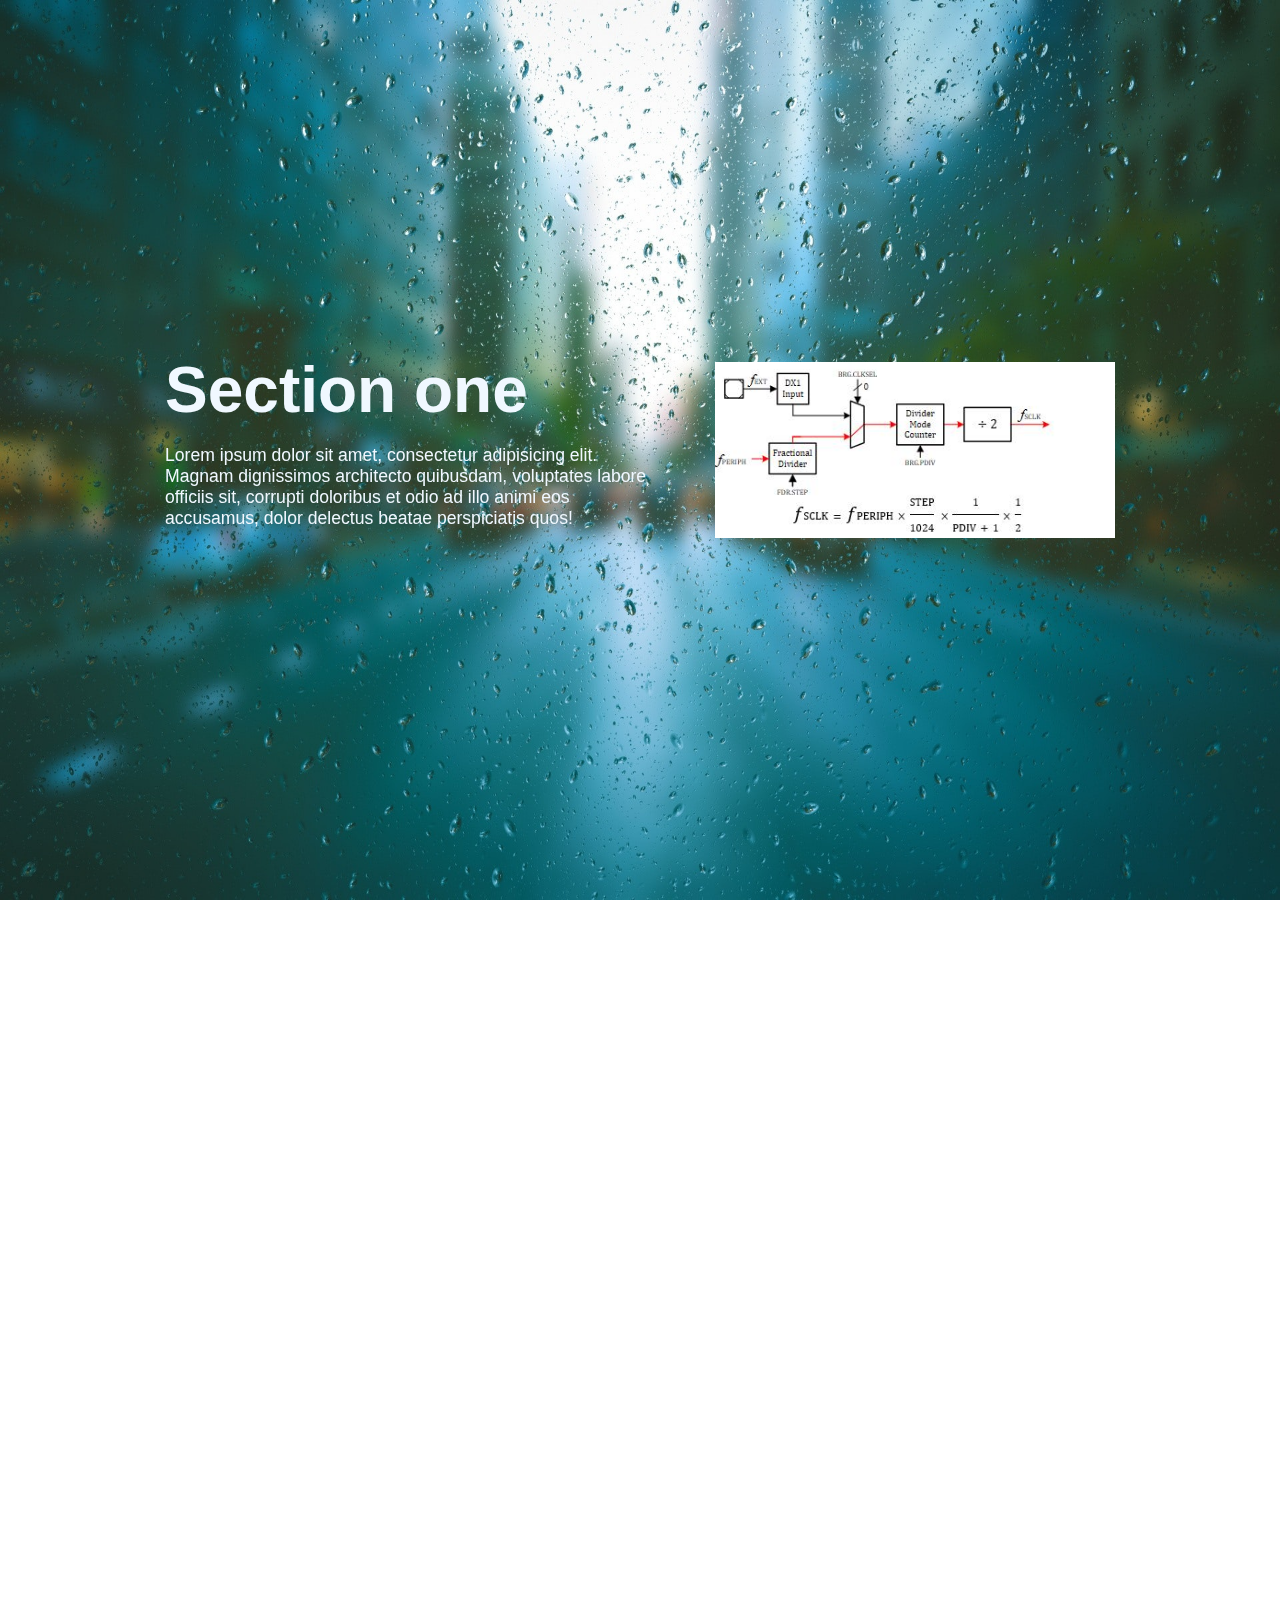
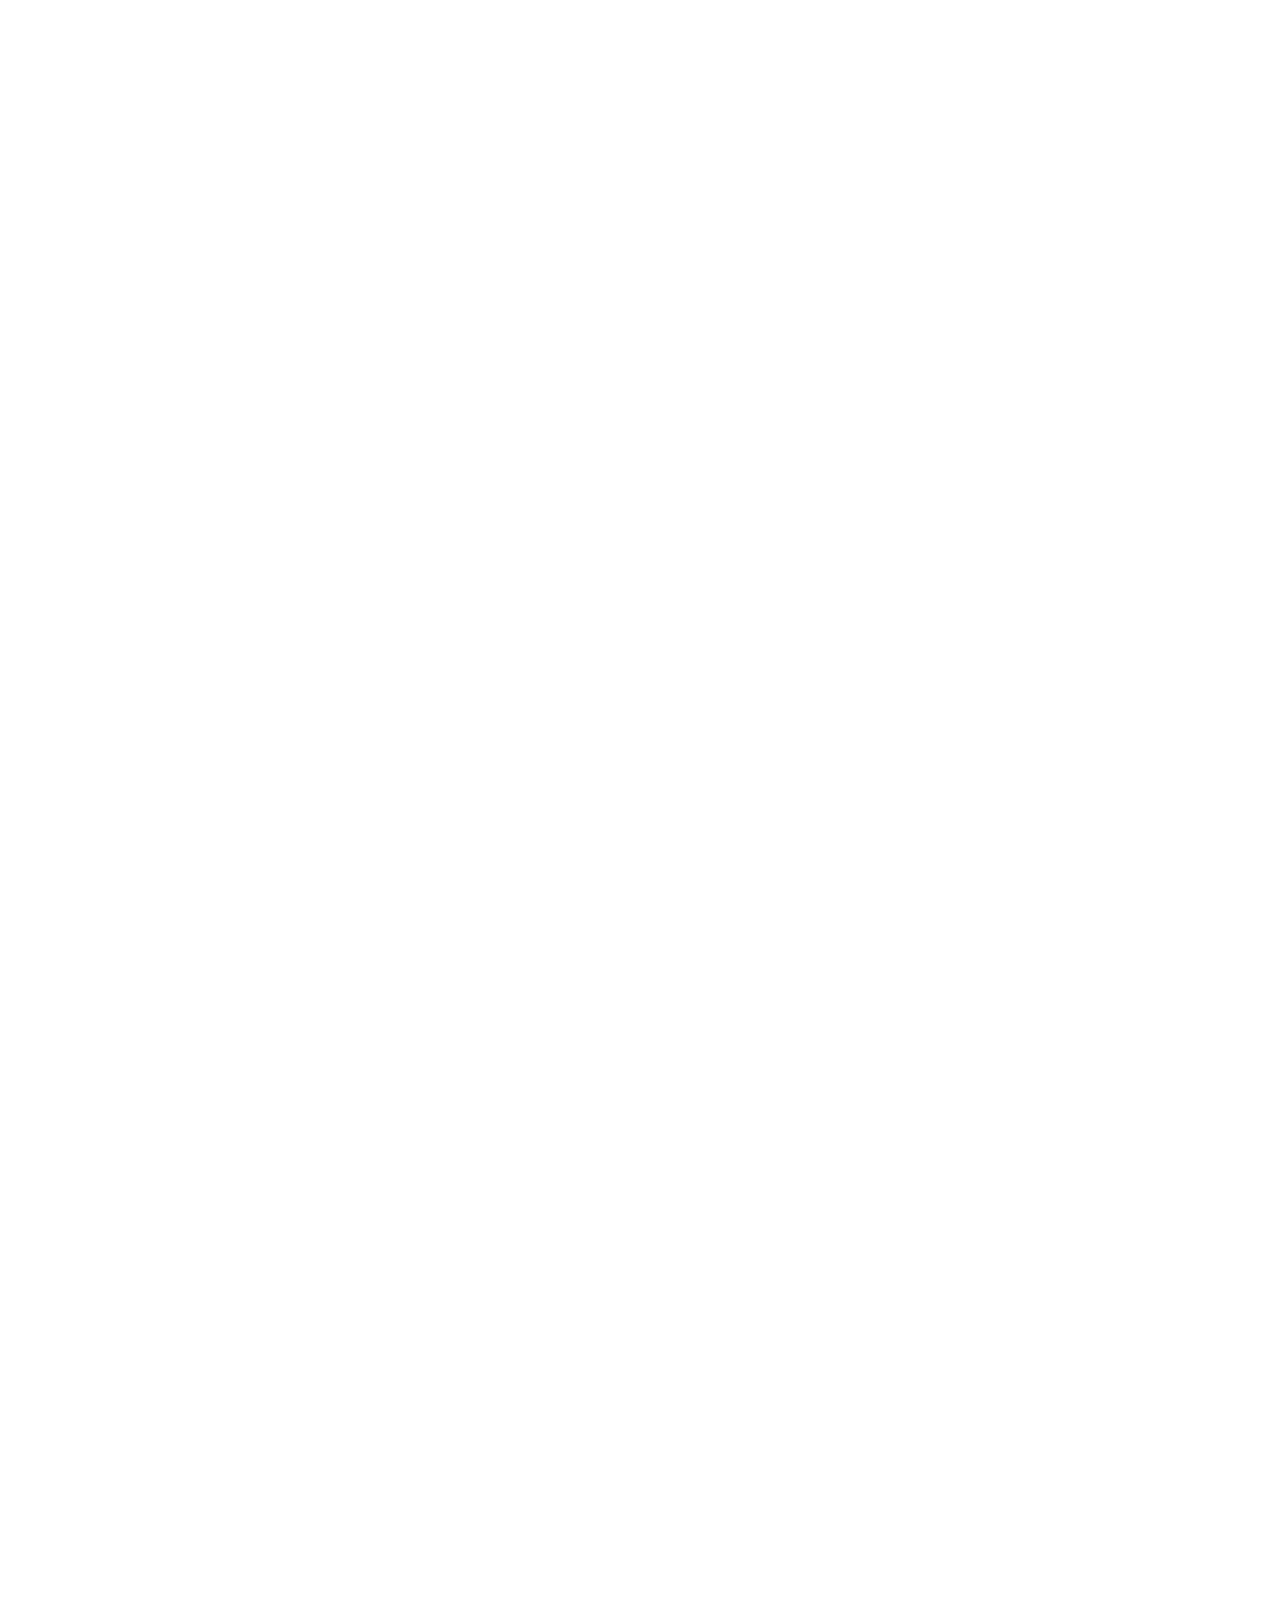
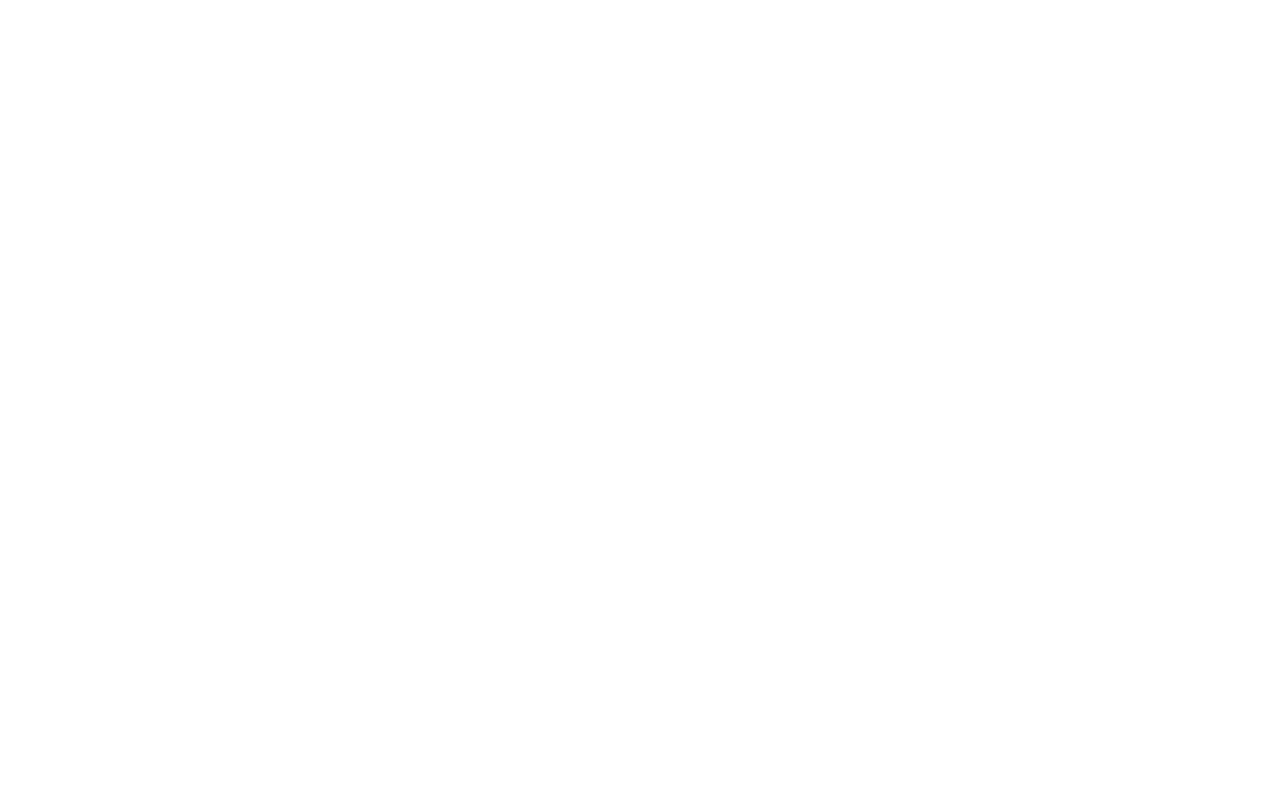
<file: index.html>
<!DOCTYPE html>
<html lang="en">
    <head>
        <meta charset="UTF-8">
        <meta name="viewport" content="width=device-width, initial-scale=1">
        <title>Test html</title>
        <link rel="stylesheet" type="text/css" href="style.css">  
    </head>
    <body background="background.jpg">
        <div id="container">
            <div class="section">
                <div class="content">
                    <div class="text">
                        
                        <h1>Section one</h1>
                        <p>Lorem ipsum dolor sit amet, consectetur adipisicing elit. Magnam dignissimos architecto quibusdam, voluptates labore officiis sit, corrupti doloribus et odio ad illo animi eos accusamus, dolor delectus beatae perspiciatis quos!</p>
                    </div>
                    <img src="img2.jpg">
                </div>
            </div>
            <div class="section">
                <div class="content">
                    <div class="text">
                        <h1>Section two</h1>
                        <p>有沒仿宋字體的效果</p>
                    </div>
                    <img src="img2.jpg">
                </div>
            </div>
            <div class="section">
                <div class="content">
                    <div class="text">
                        <h1>Section three</h1>
                        <p>Lorem ipsum dolor sit amet, consectetur adipisicing elit. Magnam dignissimos architecto quibusdam, voluptates labore officiis sit, corrupti doloribus et odio ad illo animi eos accusamus, dolor delectus beatae perspiciatis quos!</p>
                    </div>
                    <img src="img3.jpg">
                </div>
            </div>
            <div class="section">
                <div class="content">
                    <div class="text">
                        <h1>Section four</h1>
                        <p>Lorem ipsum dolor sit amet, consectetur adipisicing elit. Magnam dignissimos architecto quibusdam, voluptates labore officiis sit, corrupti doloribus et odio ad illo animi eos accusamus, dolor delectus beatae perspiciatis quos!</p>
                    </div>
                    <img src="img4.jpg">
                </div>
            </div>
        </div>
        <script src="https://ajax.googleapis.com/ajax/libs/jquery/3.3.1/jquery.min.js"></script>
        <script src="main.js"></script>
    </body>
</html>
</file>
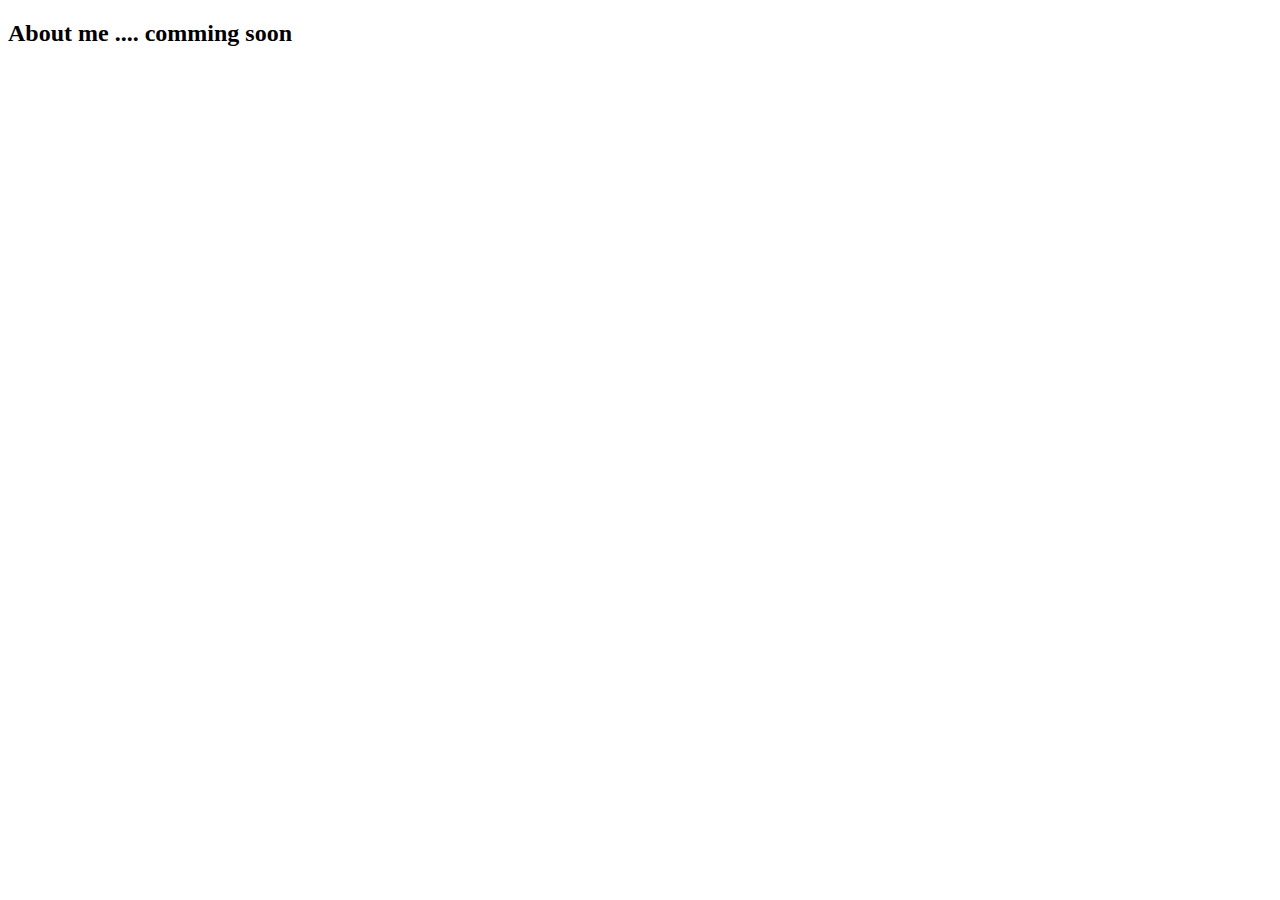
<file: about.html>
<!DOCTYPE html>
<html>
    <head>
        <meta charset="utf-8" />
        <title>About Me</title>
    </head>

    <body>
        <h2>About me .... comming soon</h2>
    </body>
    

</html>
</file>
<file: style.css>
html{
    color: aliceblue;
}

@font-face{
    font-family: custom-scans;
    src: local("標楷體");
}

@font-face{
    font-family: custom-scans;
    unicode-range: U+00-7F;
    src: local(Arial), local(Helvetica);
}

body
{
    margin: 0;
    padding: 0;
    background-repeat: no-repeat;
    background-size: 100% 100%;
    background-attachment: fixed;
    /* font-family: Arial, Helvetica, sans-serif; */
    /* font-family: Arial, 標楷體, sans-serif; */
    font-family: custom-scans, sans-serif;
    
    height: 4000px;
    
}
#container
{
    position: fixed;
    top: 0;
    left: 0;
    width: 400%;
    height: 100vh;
    display: flex;
}
#container .section
{
    position: relative;
    width: 100%;
    height: 100%;
    padding: 100px;
    box-sizing: border-box;
    display: flex;
    justify-content: center;
    align-items: center;
}
#container .section .content
{
    display: flex;
    justify-content: center;
    align-items: center;
}
#container .section .content .text
{
    padding-right: 50px;
    
}

#container .section .content .text h1
{   
    margin: 0;
    padding: 0;
    font-size: 4em;
    
}

#container .section .content .text p
{
    /* font-family: 標楷體; */
    width: 500px;
    word-break: normal;
    font-size: 1.1em;
}

#container .section .content img{
    max-width: 400px;
}
</file>
